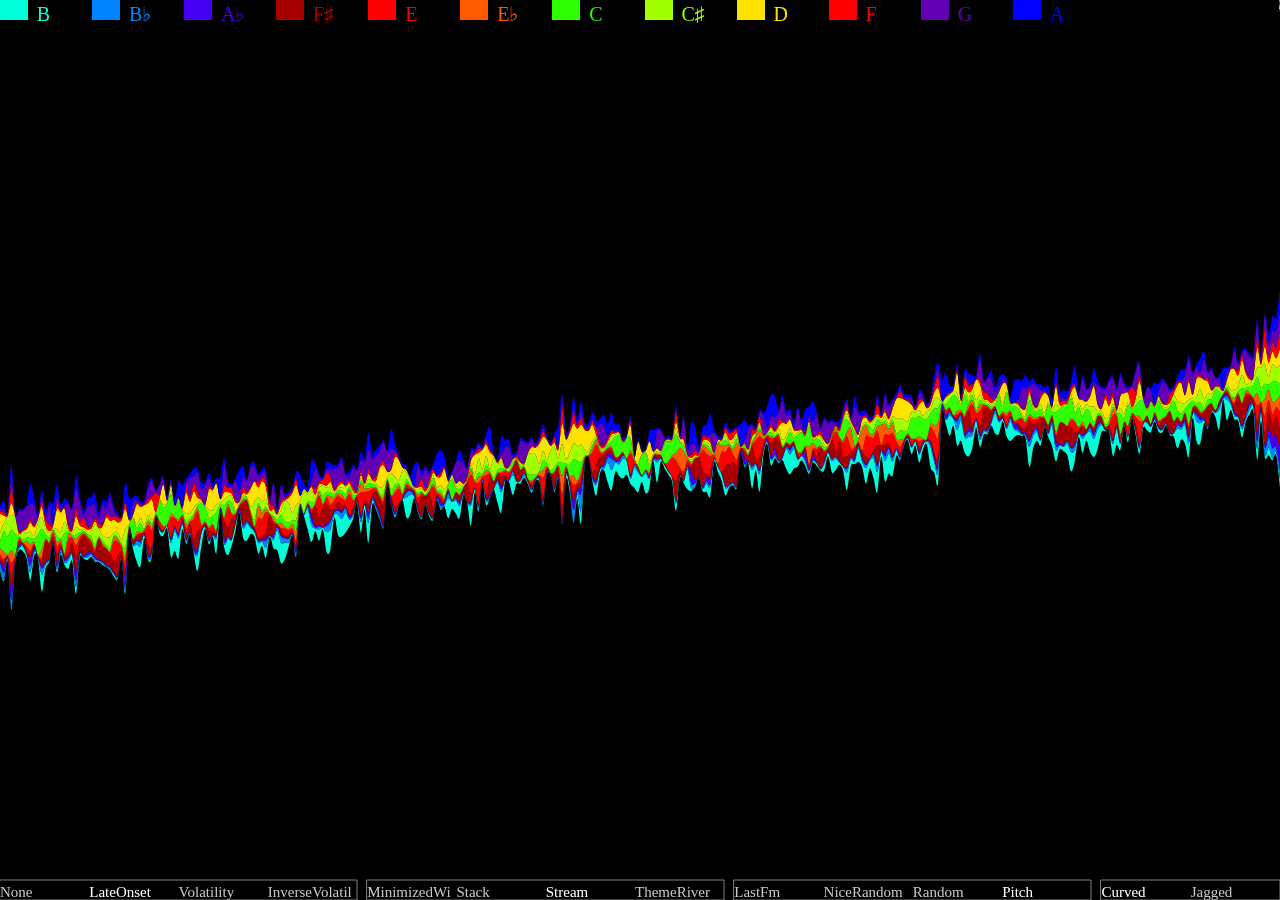
<file: examples/aria.html>
<html xmlns="http://www.w3.org/1999/xhtml" xml:lang="en">
    <head>
        <meta http-equiv="Content-Type" content="text/html; charset=utf-8" />
        
        <link rel="stylesheet" type="text/css" href="layout.css" />
        
        <script type="text/javascript" src="../deps/processing-1.1.0.min.js"></script>
        <script type="text/javascript" src="../src/streamgraph.js"></script>
        <script type="text/javascript" src="../src/streamgraph.settings.js"></script>
        <script type="text/javascript" src="../src/rect.js"></script>
        
        <script type="text/javascript" src="./data/aria.js"></script>
        
        <title>Streamgraph.js</title>
    </head>
    
    <body>
        <!--<canvas id="full" datasrc="test.pjs"></canvas> This doesn't work on Chrome for Mac due to 
        ticket: https://processing-js.lighthouseapp.com/projects/41284-processingjs/tickets/418
        -->
        <canvas id="full" datasrc="../src/streamgraph.pjs"></canvas>
    </body>
</html>
</file>
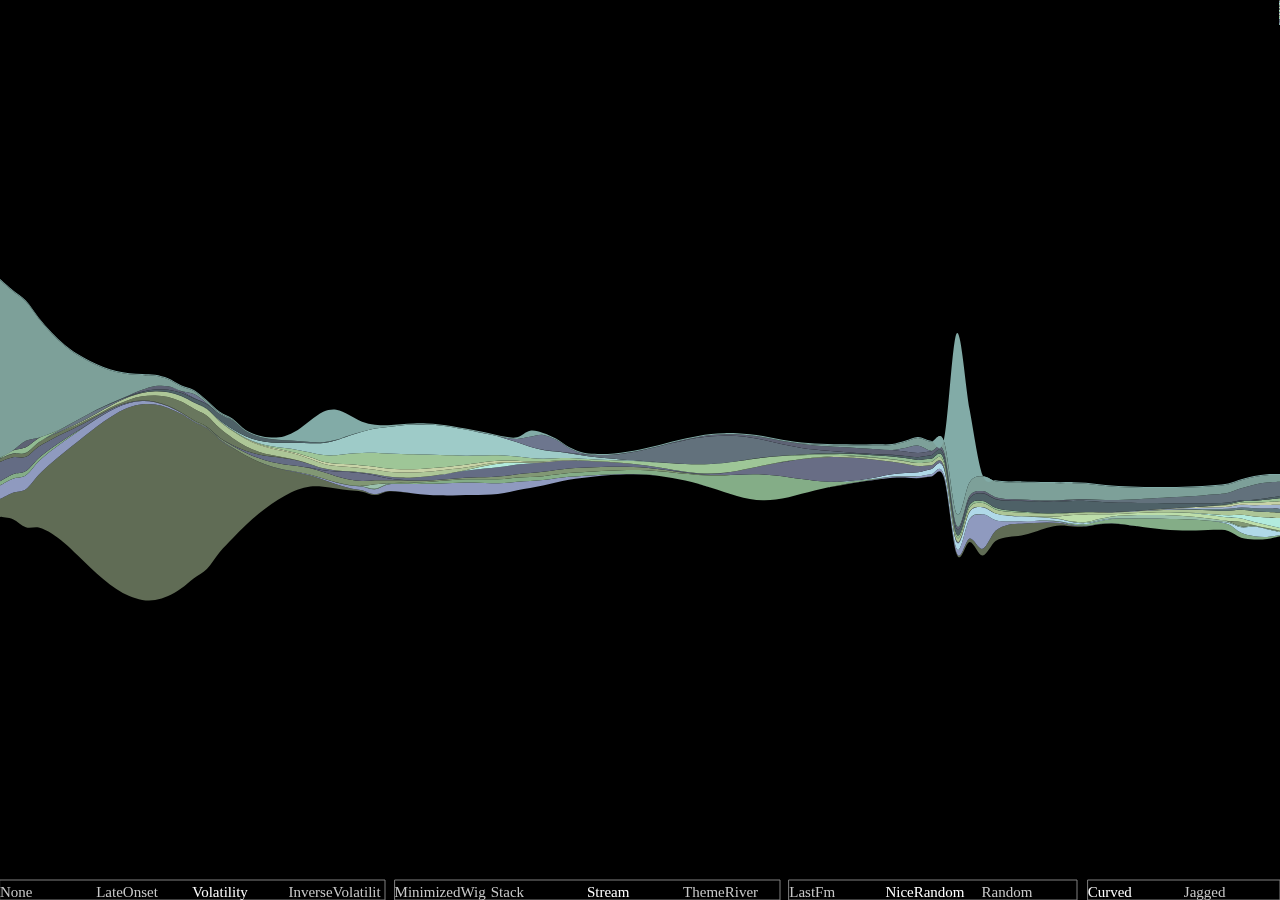
<file: examples/believable.html>
<html xmlns="http://www.w3.org/1999/xhtml" xml:lang="en">
    <head>
        <meta http-equiv="Content-Type" content="text/html; charset=utf-8" />
        
        <link rel="stylesheet" type="text/css" href="layout.css" />
        
        <script type="text/javascript" src="../deps/processing-1.1.0.min.js"></script>
        <script type="text/javascript" src="../src/streamgraph.js"></script>
        <script type="text/javascript" src="../src/streamgraph.settings.js"></script>
        <script type="text/javascript" src="../src/rect.js"></script>
        
        <script type="text/javascript" src="./data/believable.js"></script>
        
        <title>Streamgraph.js</title>
    </head>
    
    <body>
        <!--<canvas id="full" datasrc="test.pjs"></canvas> This doesn't work on Chrome for Mac due to 
        ticket: https://processing-js.lighthouseapp.com/projects/41284-processingjs/tickets/418
        -->
        <canvas id="full" datasrc="../src/streamgraph.pjs"></canvas>
    </body>
</html>
</file>
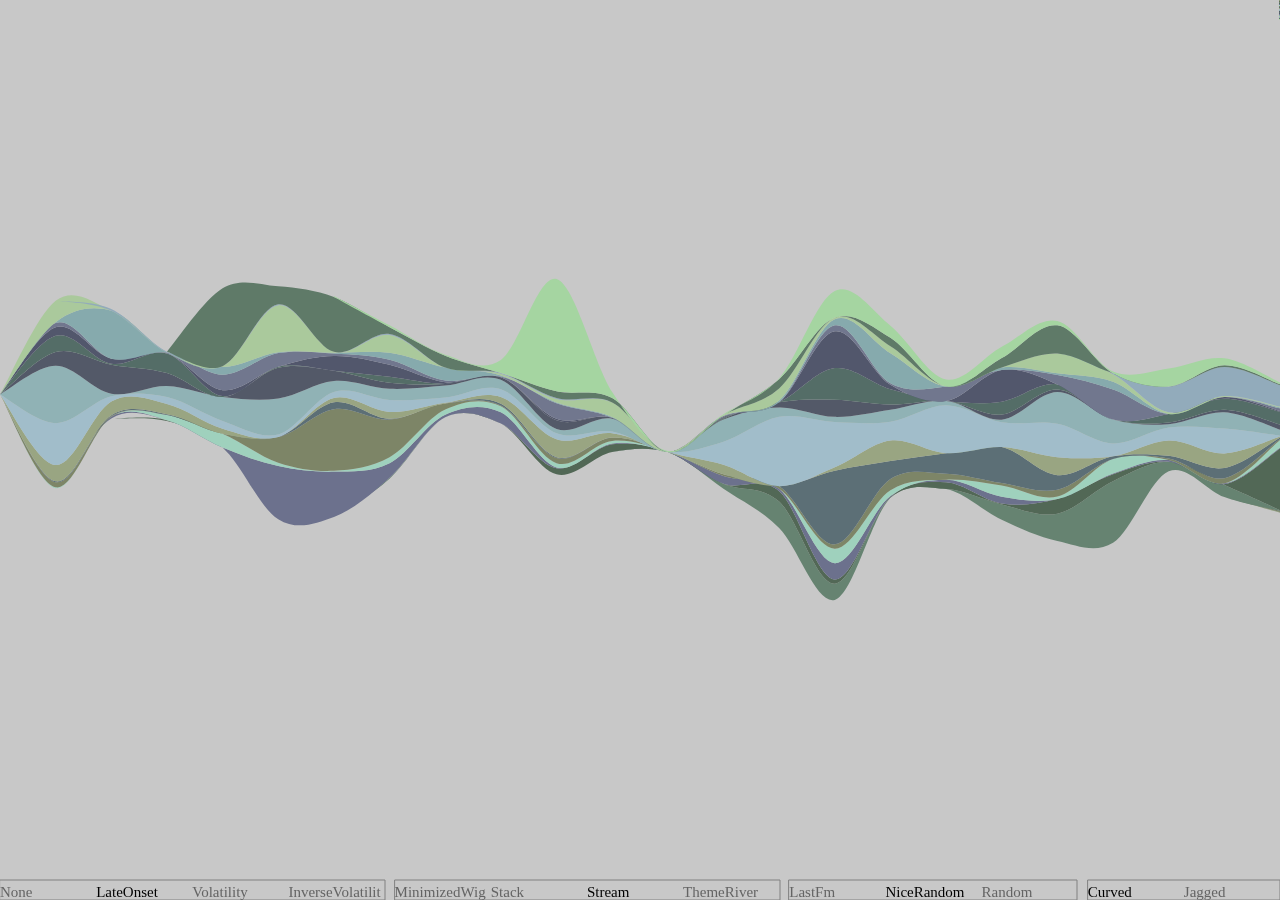
<file: examples/lastfm.html>
<html xmlns="http://www.w3.org/1999/xhtml" xml:lang="en">
    <head>
        <meta http-equiv="Content-Type" content="text/html; charset=utf-8" />
        
        <link rel="stylesheet" type="text/css" href="layout.css" />
        
        <script type="text/javascript" src="../deps/processing-1.1.0.min.js"></script>
        <script type="text/javascript" src="../src/streamgraph.js"></script>
        <script type="text/javascript" src="../src/streamgraph.settings.js"></script>
        <script type="text/javascript" src="../src/rect.js"></script>
        
        <script type="text/javascript" src="./data/lastfm.js"></script>
        
        <title>Streamgraph.js</title>
    </head>
    
    <body>
        <!--<canvas id="full" datasrc="test.pjs"></canvas> This doesn't work on Chrome for Mac due to 
        ticket: https://processing-js.lighthouseapp.com/projects/41284-processingjs/tickets/418
        -->
        <canvas id="full" datasrc="../src/streamgraph.pjs"></canvas>
    </body>
</html>
</file>
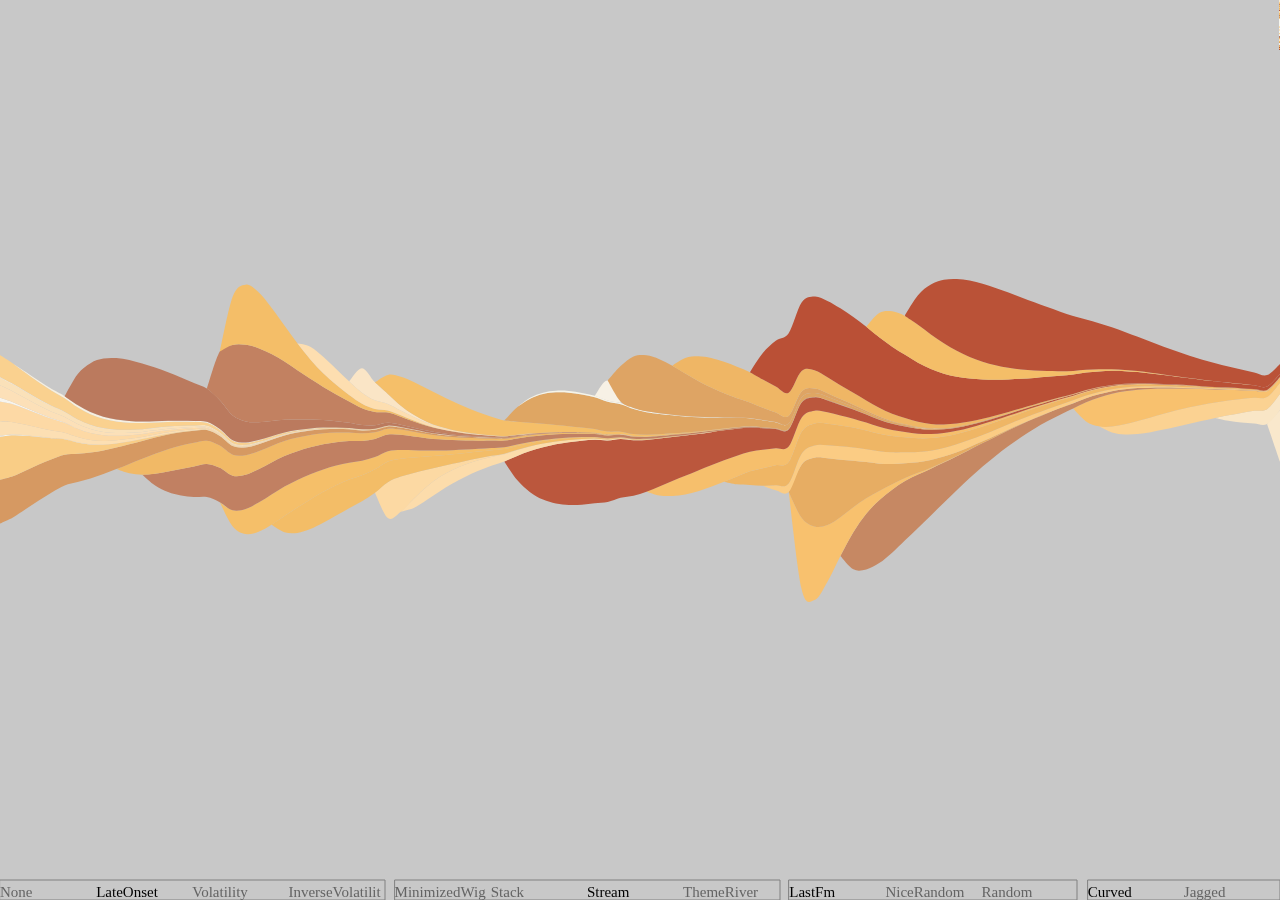
<file: examples/late_onset.html>
<html xmlns="http://www.w3.org/1999/xhtml" xml:lang="en">
    <head>
        <meta http-equiv="Content-Type" content="text/html; charset=utf-8" />
        
        <link rel="stylesheet" type="text/css" href="layout.css" />
        
        <script type="text/javascript" src="../deps/processing-1.1.0.min.js"></script>
        <script type="text/javascript" src="../src/streamgraph.js"></script>
        <script type="text/javascript" src="../src/streamgraph.settings.js"></script>
        <script type="text/javascript" src="../src/rect.js"></script>
        
        <script type="text/javascript" src="./data/late_onset.js"></script>
        
        <title>Streamgraph.js</title>
    </head>
    
    <body>
        <!--<canvas id="full" datasrc="test.pjs"></canvas> This doesn't work on Chrome for Mac due to 
        ticket: https://processing-js.lighthouseapp.com/projects/41284-processingjs/tickets/418
        -->
        <canvas id="full" datasrc="../src/streamgraph.pjs"></canvas>
    </body>
</html>
</file>
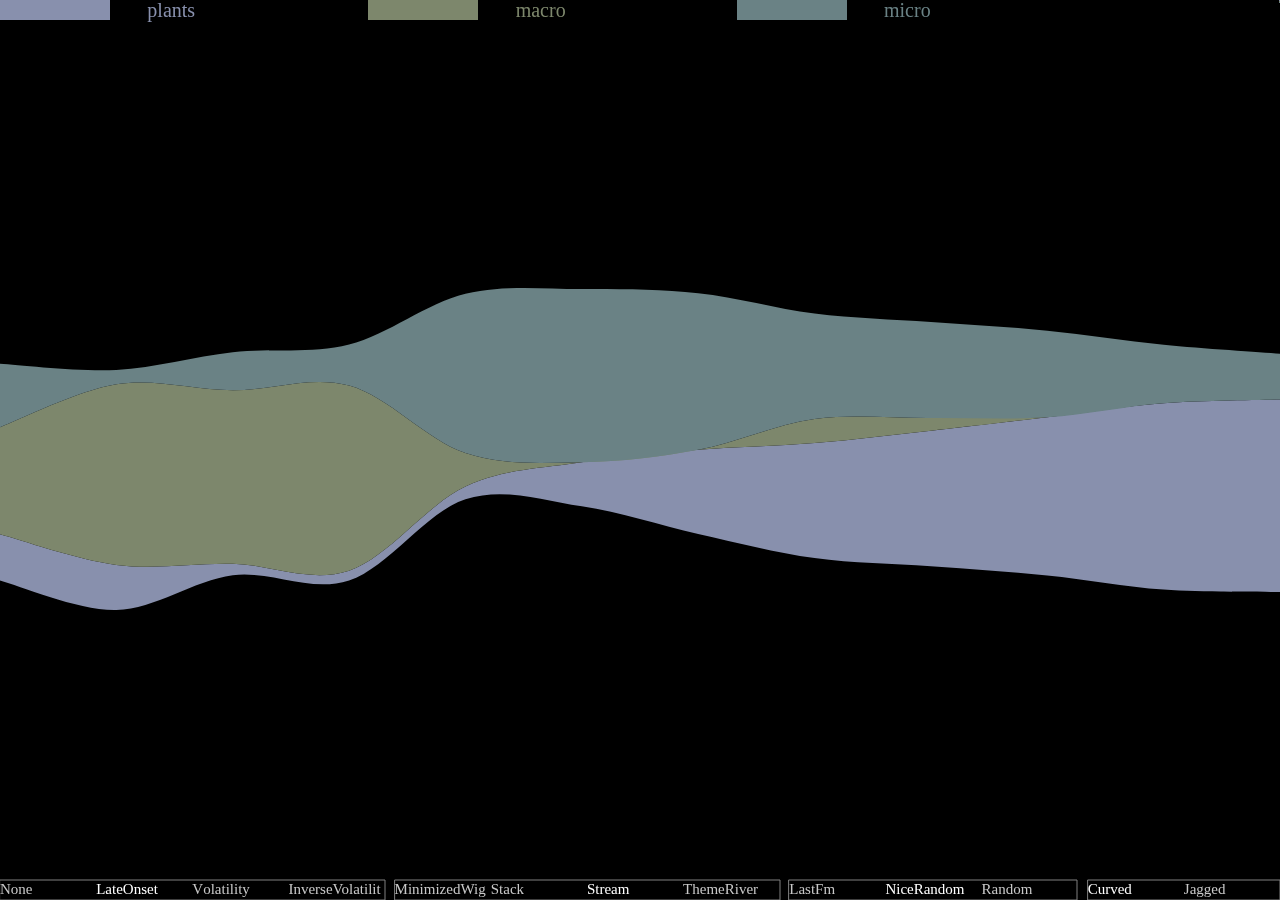
<file: examples/mock.html>
<html xmlns="http://www.w3.org/1999/xhtml" xml:lang="en">
    <head>
        <meta http-equiv="Content-Type" content="text/html; charset=iso-8859-1" />
        
        <link rel="stylesheet" type="text/css" href="layout.css" />
        
        <script type="text/javascript" src="../deps/processing-0.8.min.js"></script>
        <script type="text/javascript" src="../src/streamgraph.js"></script>
        <script type="text/javascript" src="../src/streamgraph.settings.js"></script>
        <script type="text/javascript" src="../src/rect.js"></script>
        
        <script type="text/javascript" src="./data/mock.js"></script>
        
        <title>Streamgraph.js</title>
    </head>
    
    <body>
        <!--<canvas id="full" datasrc="test.pjs"></canvas> This doesn't work on Chrome for Mac due to 
        ticket: https://processing-js.lighthouseapp.com/projects/41284-processingjs/tickets/418
        -->
        <canvas id="full" datasrc="../src/streamgraph.pjs"></canvas>
    </body>
</html>
</file>
<file: examples/layout.css>
/* By Jason Sundram 5/2010. This should give us a full-screen canvas. */

html,body {
    margin:0;
    padding:0;
    height:100%; /* needed for container min-height */
    background:gray;
    
    font-family:arial,sans-serif;
    font-size:small;
    color:#666;
}


canvas#full{
    position:relative;      /* needed for footer positioning*/
    margin:0 auto;          /* center, not in IE5 */
    width:100%;
    background:#DDD;
    
    height:auto !important; /* real browsers */
    height:100%;            /* IE6: treaded as min-height*/

    min-height:100%;        /* real browsers */
}
</file>
